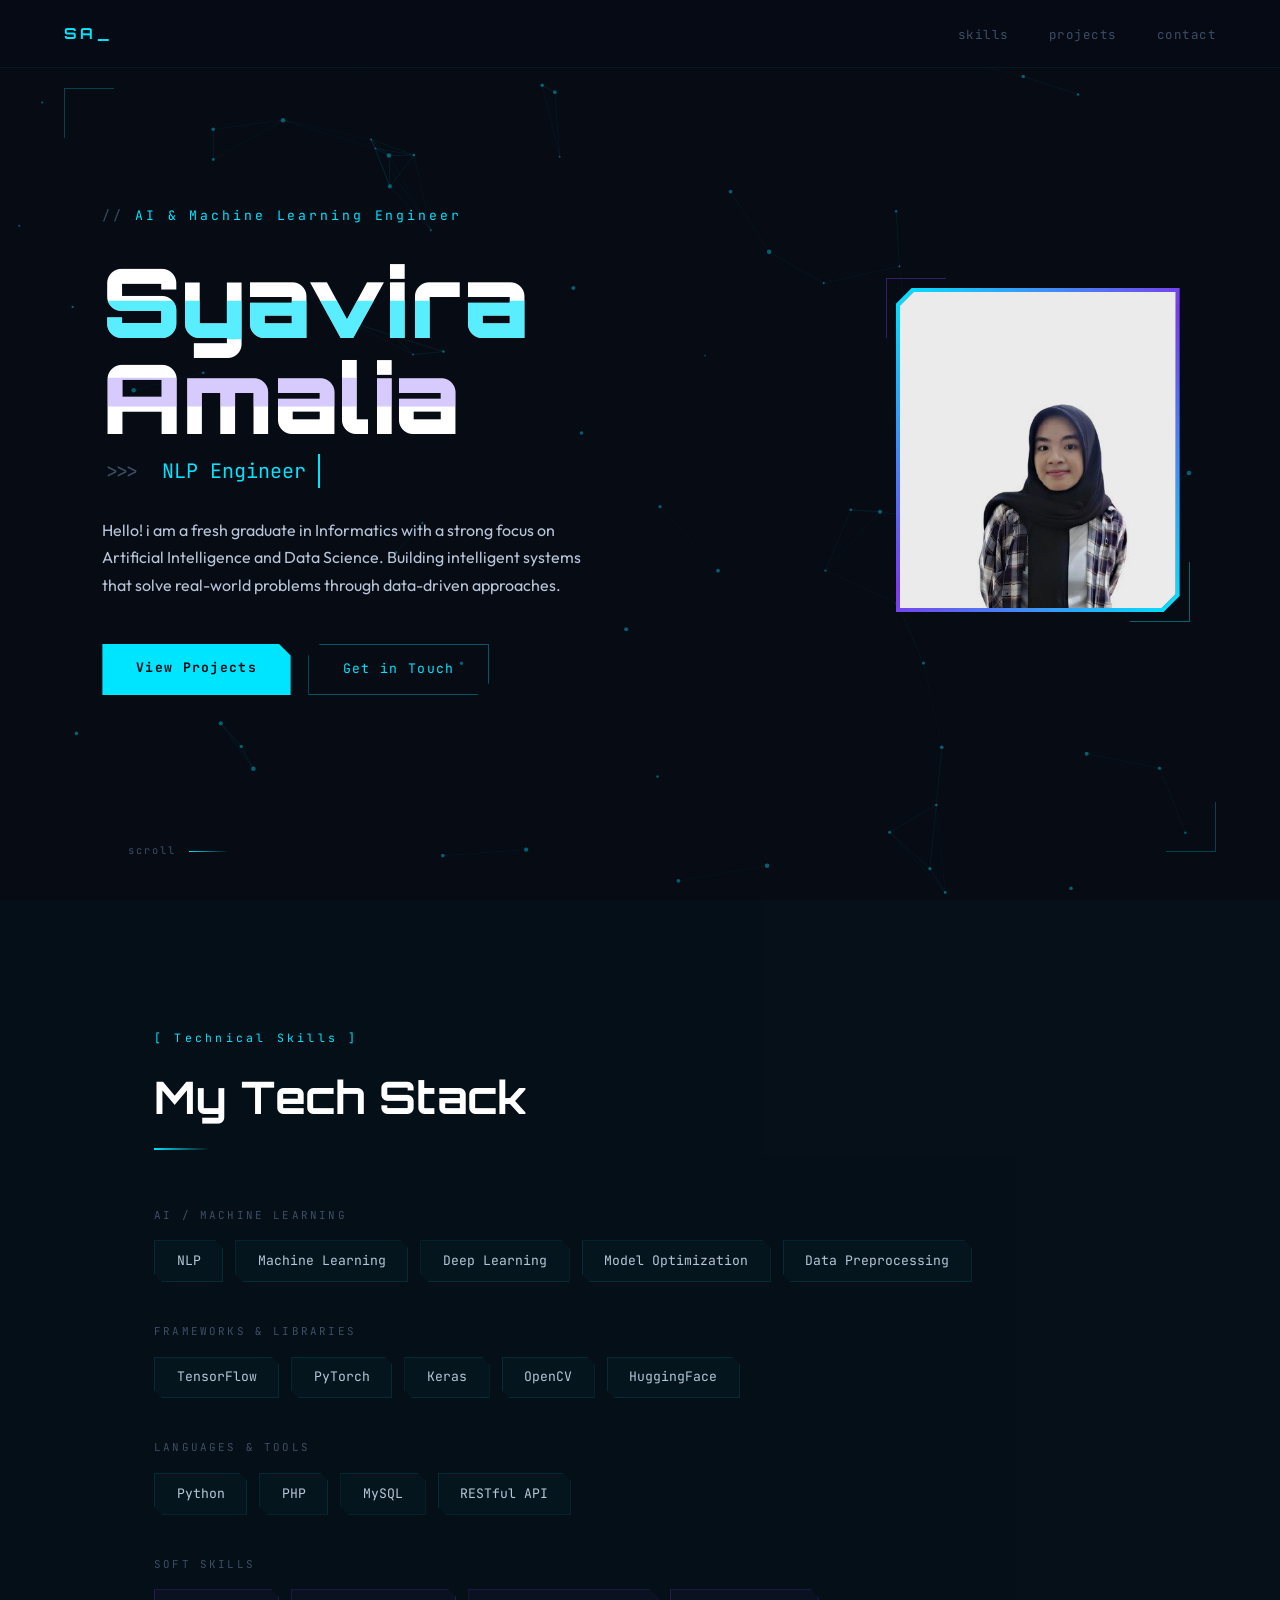
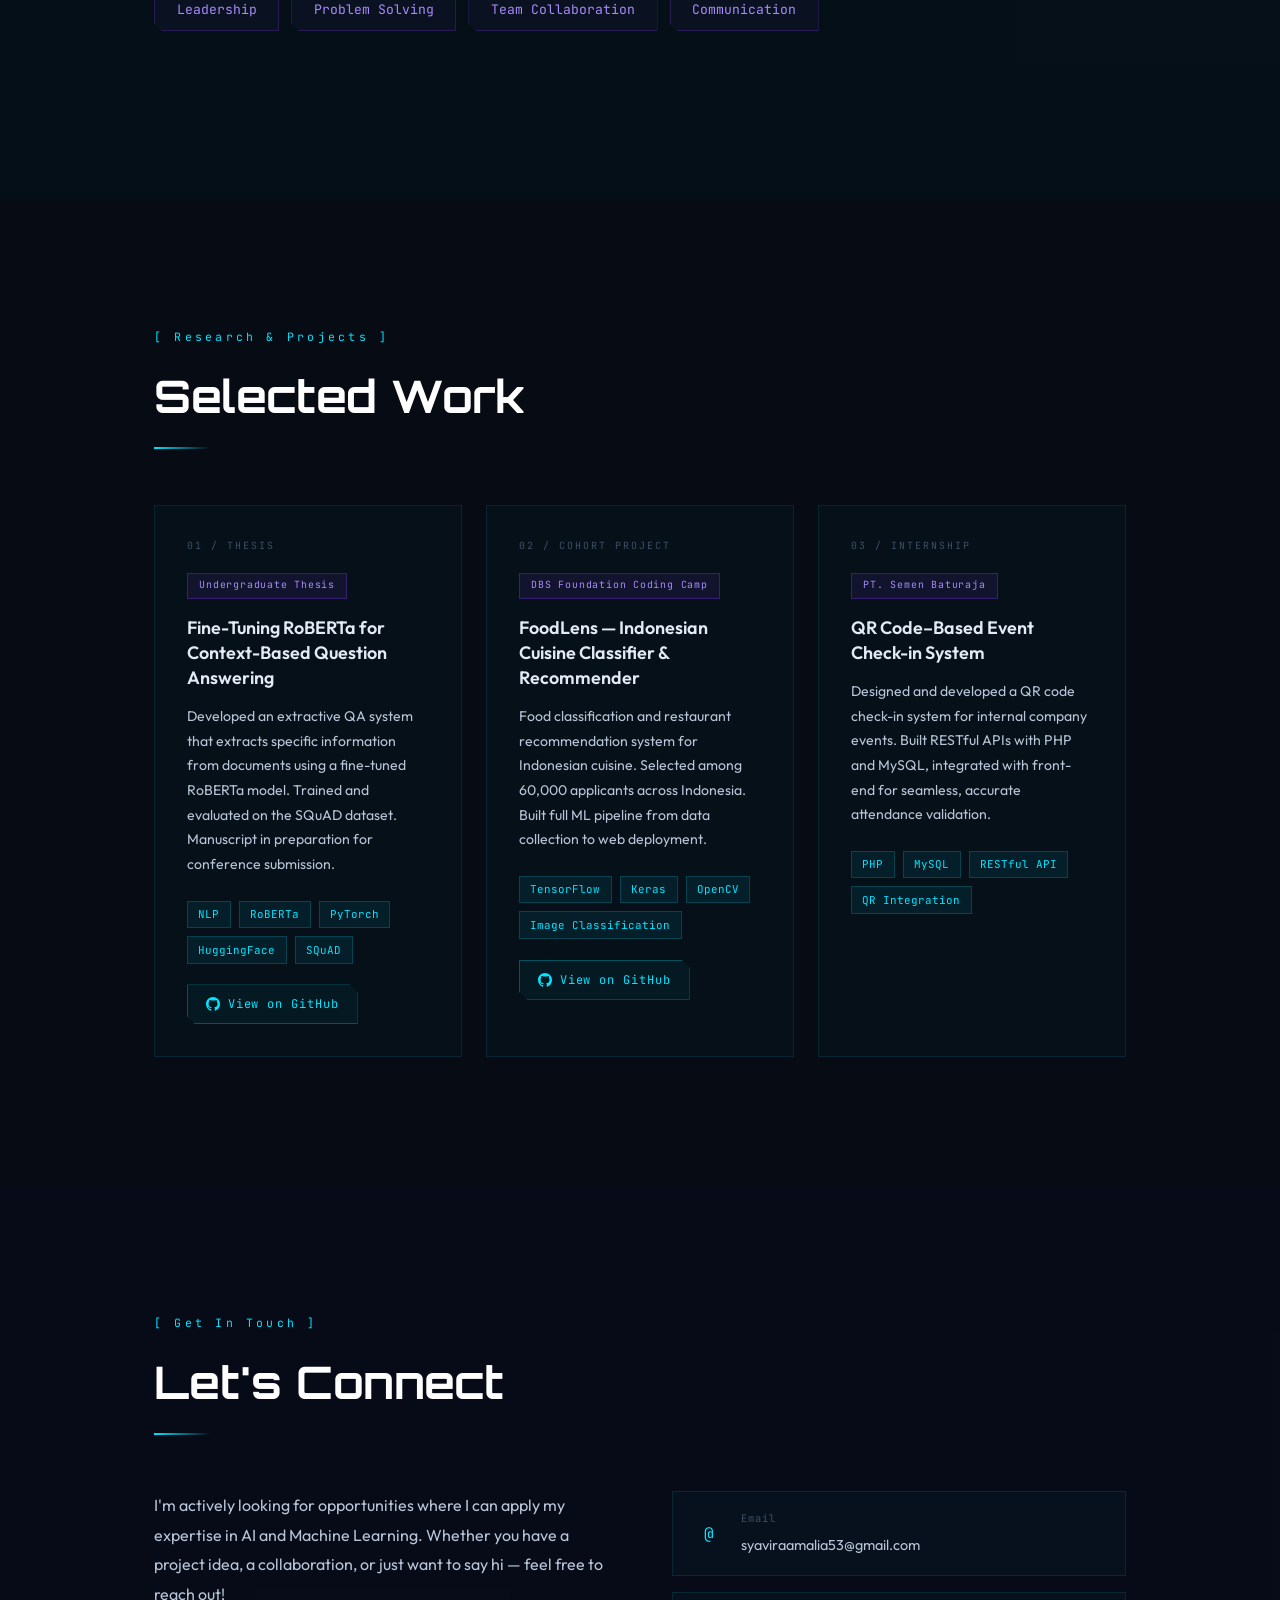
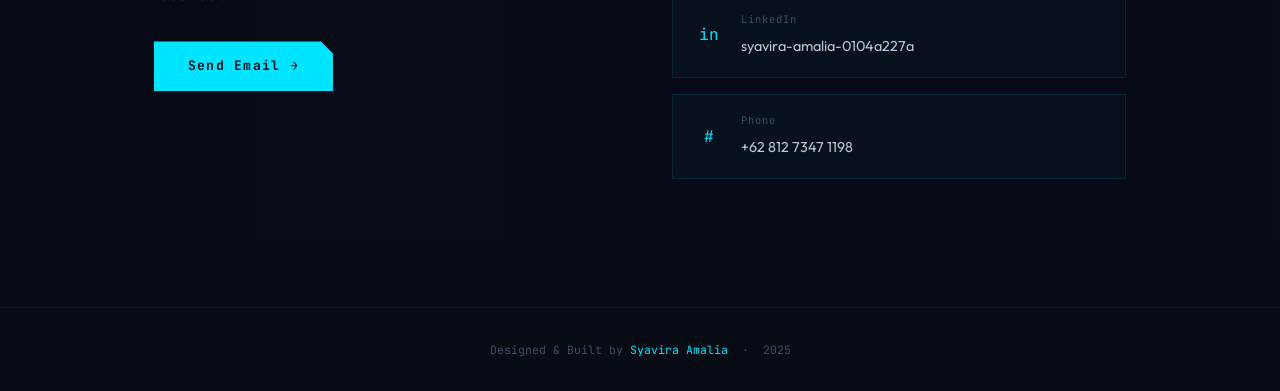
<file: index (3).html>
<!DOCTYPE html>
<html lang="en">
<head>
<meta charset="UTF-8">
<meta name="viewport" content="width=device-width, initial-scale=1.0">
<title>Syavira Amalia — AI & ML Engineer</title>
<link href="https://fonts.googleapis.com/css2?family=Orbitron:wght@400;700;900&family=Outfit:wght@300;400;500;600&family=JetBrains+Mono:ital,wght@0,300;0,400;1,300&display=swap" rel="stylesheet">
<style>
:root {
  --bg: #060b14;
  --bg2: #090f1c;
  --accent: #00e5ff;
  --accent2: #7c3aed;
  --accent2-light: #a78bfa;
  --text: #b8c5d8;
  --text-bright: #e2eaf5;
  --text-dim: #3d4f66;
  --card: rgba(0,229,255,0.025);
  --card-border: rgba(0,229,255,0.1);
}

*, *::before, *::after { margin: 0; padding: 0; box-sizing: border-box; }
html { scroll-behavior: smooth; }

body {
  font-family: 'Outfit', sans-serif;
  background: var(--bg);
  color: var(--text);
  overflow-x: hidden;
  line-height: 1.7;
}

/* ── CANVAS ── */
#bg-canvas {
  position: fixed;
  inset: 0;
  z-index: 0;
  pointer-events: none;
  opacity: 0.7;
}

/* ── NAV ── */
nav {
  position: fixed;
  top: 0; left: 0; right: 0;
  z-index: 200;
  display: flex;
  justify-content: space-between;
  align-items: center;
  padding: 1.25rem 5%;
  background: rgba(6,11,20,0.85);
  backdrop-filter: blur(16px);
  border-bottom: 1px solid rgba(0,229,255,0.07);
}

.nav-logo {
  font-family: 'Orbitron', sans-serif;
  font-size: 0.95rem;
  color: var(--accent);
  text-decoration: none;
  letter-spacing: 0.22em;
  font-weight: 700;
}

.nav-links {
  list-style: none;
  display: flex;
  gap: 2.5rem;
}

.nav-links a {
  font-family: 'JetBrains Mono', monospace;
  font-size: 0.78rem;
  color: var(--text-dim);
  text-decoration: none;
  letter-spacing: 0.12em;
  transition: color 0.25s;
}

.nav-links a:hover { color: var(--accent); }

/* ── HERO ── */
#hero {
  position: relative;
  z-index: 1;
  min-height: 100vh;
  display: flex;
  flex-direction: row;
  align-items: center;
  justify-content: space-between;
  padding: 0 8%;
  gap: 3rem;
}

.hero-text { flex: 1; max-width: 600px; }

.hero-photo-wrap {
  flex-shrink: 0;
  position: relative;
  width: 280px;
  height: 320px;
  opacity: 0;
  animation: riseIn 1.1s 0.8s cubic-bezier(.22,1,.36,1) forwards;
}

.hero-photo-wrap::before {
  content: '';
  position: absolute;
  inset: -2px;
  background: linear-gradient(135deg, var(--accent), var(--accent2), var(--accent));
  clip-path: polygon(16px 0, 100% 0, 100% calc(100% - 16px), calc(100% - 16px) 100%, 0 100%, 0 16px);
  animation: borderGlow 3s ease-in-out infinite;
  z-index: 0;
}

@keyframes borderGlow {
  0%,100%{ opacity: 0.7; filter: blur(0px); }
  50%{ opacity: 1; filter: blur(1.5px); }
}

.hero-photo-inner {
  position: absolute;
  inset: 2px;
  overflow: hidden;
  clip-path: polygon(14px 0, 100% 0, 100% calc(100% - 14px), calc(100% - 14px) 100%, 0 100%, 0 14px);
  z-index: 1;
  background: var(--bg2);
}

.hero-photo-inner img {
  width: 100%;
  height: 100%;
  object-fit: cover;
  object-position: center top;
  filter: brightness(0.9) contrast(1.05);
  transition: transform 0.5s ease;
}

.hero-photo-wrap:hover .hero-photo-inner img { transform: scale(1.04); }

.hero-photo-deco {
  position: absolute;
  bottom: -12px;
  right: -12px;
  width: 60px;
  height: 60px;
  border-right: 1px solid rgba(0,229,255,0.4);
  border-bottom: 1px solid rgba(0,229,255,0.4);
  z-index: 2;
}

.hero-photo-deco2 {
  position: absolute;
  top: -12px;
  left: -12px;
  width: 60px;
  height: 60px;
  border-left: 1px solid rgba(124,58,237,0.4);
  border-top: 1px solid rgba(124,58,237,0.4);
  z-index: 2;
}

.hero-pretag {
  font-family: 'JetBrains Mono', monospace;
  font-size: 0.82rem;
  color: var(--accent);
  letter-spacing: 0.22em;
  margin-bottom: 1.6rem;
  opacity: 0;
  animation: riseIn 0.9s 0.3s cubic-bezier(.22,1,.36,1) forwards;
}

.hero-pretag::before { content: '// '; color: var(--text-dim); }

.hero-name {
  font-family: 'Orbitron', sans-serif;
  font-size: clamp(2.8rem, 7.5vw, 6rem);
  font-weight: 900;
  color: #fff;
  line-height: 1;
  margin-bottom: 0.6rem;
  opacity: 0;
  animation: riseIn 0.9s 0.5s cubic-bezier(.22,1,.36,1) forwards;
  position: relative;
}

/* glitch */
.hero-name::before, .hero-name::after {
  content: attr(data-text);
  position: absolute;
  top: 0; left: 0;
  width: 100%; height: 100%;
  pointer-events: none;
}

.hero-name::before {
  color: var(--accent);
  clip-path: polygon(0 25%, 100% 25%, 100% 45%, 0 45%);
  animation: glA 4s 2s infinite;
  opacity: 0.65;
}

.hero-name::after {
  color: var(--accent2-light);
  clip-path: polygon(0 65%, 100% 65%, 100% 80%, 0 80%);
  animation: glB 4s 2.3s infinite;
  opacity: 0.45;
}

@keyframes glA {
  0%,88%,100%{ transform:translateX(0) }
  90%{ transform:translateX(-5px) }
  93%{ transform:translateX(4px) }
  96%{ transform:translateX(-2px) }
}

@keyframes glB {
  0%,83%,100%{ transform:translateX(0) }
  85%{ transform:translateX(5px) }
  88%{ transform:translateX(-3px) }
  91%{ transform:translateX(2px) }
}

.hero-typing {
  font-family: 'JetBrains Mono', monospace;
  font-size: clamp(1rem, 1.8vw, 1.25rem);
  color: var(--text-dim);
  margin-bottom: 1.8rem;
  opacity: 0;
  animation: riseIn 0.9s 0.7s cubic-bezier(.22,1,.36,1) forwards;
}

.hero-typing span { color: var(--accent); }

.cursor {
  display: inline-block;
  border-right: 2px solid var(--accent);
  animation: blink 0.85s infinite;
}

@keyframes blink {
  0%,100%{ border-color: var(--accent); }
  50%{ border-color: transparent; }
}

.hero-desc {
  max-width: 500px;
  font-size: 1rem;
  color: var(--text);
  margin-bottom: 2.8rem;
  opacity: 0;
  animation: riseIn 0.9s 0.9s cubic-bezier(.22,1,.36,1) forwards;
}

.hero-ctas {
  display: flex;
  gap: 1.1rem;
  flex-wrap: wrap;
  opacity: 0;
  animation: riseIn 0.9s 1.1s cubic-bezier(.22,1,.36,1) forwards;
}

.btn {
  font-family: 'JetBrains Mono', monospace;
  font-size: 0.82rem;
  letter-spacing: 0.1em;
  padding: 0.85rem 2.1rem;
  text-decoration: none;
  transition: all 0.3s;
  cursor: pointer;
  border: none;
  display: inline-block;
}

.btn-fill {
  background: var(--accent);
  color: #060b14;
  font-weight: 700;
  clip-path: polygon(0 0, calc(100% - 12px) 0, 100% 12px, 100% 100%, 0 100%);
}

.btn-fill:hover {
  background: #fff;
  transform: translateY(-3px);
}

.btn-outline {
  background: transparent;
  color: var(--accent);
  border: 1px solid rgba(0,229,255,0.35);
  clip-path: polygon(12px 0, 100% 0, 100% calc(100% - 12px), calc(100% - 12px) 100%, 0 100%, 0 12px);
}

.btn-outline:hover {
  background: rgba(0,229,255,0.07);
  border-color: var(--accent);
  transform: translateY(-3px);
}

/* scroll indicator */
.scroll-cue {
  position: absolute;
  bottom: 2.5rem;
  left: 10%;
  display: flex;
  align-items: center;
  gap: 0.8rem;
  opacity: 0;
  animation: riseIn 0.9s 1.6s forwards;
}

.scroll-cue span {
  font-family: 'JetBrains Mono', monospace;
  font-size: 0.65rem;
  color: var(--text-dim);
  letter-spacing: 0.2em;
}

.scroll-line {
  width: 40px;
  height: 1px;
  background: linear-gradient(90deg, var(--accent), transparent);
  animation: pulse-line 2s infinite;
}

@keyframes pulse-line {
  0%,100%{ opacity: 0.3 }
  50%{ opacity: 1 }
}

/* decorative corners */
.corner { position: absolute; width: 50px; height: 50px; }
.corner.tl { top: 5.5rem; left: 5%; border-top: 1px solid rgba(0,229,255,0.25); border-left: 1px solid rgba(0,229,255,0.25); }
.corner.br { bottom: 3rem; right: 5%; border-bottom: 1px solid rgba(0,229,255,0.25); border-right: 1px solid rgba(0,229,255,0.25); }

/* ── SHARED SECTION STYLES ── */
section { position: relative; z-index: 1; }

.wrap {
  max-width: 1100px;
  margin: 0 auto;
  padding: 8rem 5%;
}

.sec-eyebrow {
  font-family: 'JetBrains Mono', monospace;
  font-size: 0.72rem;
  letter-spacing: 0.28em;
  color: var(--accent);
  margin-bottom: 0.7rem;
}

.sec-eyebrow::before { content: '[ '; }
.sec-eyebrow::after  { content: ' ]'; }

.sec-title {
  font-family: 'Orbitron', sans-serif;
  font-size: clamp(1.8rem, 4vw, 2.8rem);
  font-weight: 700;
  color: #fff;
  margin-bottom: 0.8rem;
}

.sec-bar {
  width: 56px;
  height: 2px;
  background: linear-gradient(90deg, var(--accent), transparent);
  margin-bottom: 3.5rem;
}

/* ── SKILLS ── */
#skills { background: rgba(0,229,255,0.018); }

.skills-block { margin-bottom: 2.5rem; }

.skill-cat {
  font-family: 'JetBrains Mono', monospace;
  font-size: 0.68rem;
  color: var(--text-dim);
  letter-spacing: 0.2em;
  text-transform: uppercase;
  margin-bottom: 1rem;
}

.tags {
  display: flex;
  flex-wrap: wrap;
  gap: 0.75rem;
}

.tag {
  font-family: 'JetBrains Mono', monospace;
  font-size: 0.82rem;
  padding: 0.55rem 1.35rem;
  border: 1px solid var(--card-border);
  background: var(--card);
  color: var(--text);
  cursor: default;
  transition: all 0.28s;
  clip-path: polygon(0 0, calc(100% - 8px) 0, 100% 8px, 100% 100%, 8px 100%, 0 calc(100% - 8px));
}

.tag:hover {
  border-color: var(--accent);
  color: var(--accent);
  background: rgba(0,229,255,0.07);
  transform: translateY(-3px);
}

.tag.tag-soft {
  border-color: rgba(124,58,237,0.25);
  background: rgba(124,58,237,0.04);
  color: var(--accent2-light);
}

.tag.tag-soft:hover {
  border-color: var(--accent2-light);
  color: #fff;
  background: rgba(124,58,237,0.12);
}

/* ── PROJECTS ── */
#projects { }

.project-grid {
  display: grid;
  grid-template-columns: repeat(auto-fit, minmax(300px, 1fr));
  gap: 1.5rem;
}

.project-card {
  background: var(--card);
  border: 1px solid var(--card-border);
  padding: 2rem;
  position: relative;
  overflow: hidden;
  transition: all 0.35s;
}

.project-card::before {
  content: '';
  position: absolute;
  top: 0; left: 0; right: 0;
  height: 2px;
  background: linear-gradient(90deg, var(--accent), var(--accent2));
  transform: scaleX(0);
  transform-origin: left;
  transition: transform 0.4s;
}

.project-card:hover::before { transform: scaleX(1); }

.project-card:hover {
  border-color: rgba(0,229,255,0.28);
  background: rgba(0,229,255,0.045);
  transform: translateY(-5px);
}

.proj-num {
  font-family: 'JetBrains Mono', monospace;
  font-size: 0.62rem;
  letter-spacing: 0.2em;
  color: var(--text-dim);
  margin-bottom: 0.9rem;
}

.proj-badge {
  display: inline-block;
  font-family: 'JetBrains Mono', monospace;
  font-size: 0.62rem;
  padding: 0.22rem 0.7rem;
  border: 1px solid rgba(124,58,237,0.35);
  background: rgba(124,58,237,0.1);
  color: var(--accent2-light);
  margin-bottom: 1rem;
  letter-spacing: 0.08em;
}

.proj-title {
  font-family: 'Outfit', sans-serif;
  font-size: 1.12rem;
  font-weight: 600;
  color: var(--text-bright);
  margin-bottom: 0.9rem;
  line-height: 1.4;
}

.proj-desc {
  font-size: 0.88rem;
  color: var(--text);
  line-height: 1.75;
  margin-bottom: 1.5rem;
}

.proj-tags { display: flex; flex-wrap: wrap; gap: 0.5rem; margin-bottom: 1.3rem; }

.proj-btn {
  display: inline-flex;
  align-items: center;
  gap: 0.5rem;
  font-family: 'JetBrains Mono', monospace;
  font-size: 0.75rem;
  letter-spacing: 0.08em;
  color: var(--accent);
  text-decoration: none;
  padding: 0.55rem 1.1rem;
  border: 1px solid rgba(0,229,255,0.28);
  background: rgba(0,229,255,0.04);
  transition: all 0.28s;
  clip-path: polygon(0 0, calc(100% - 8px) 0, 100% 8px, 100% 100%, 8px 100%, 0 calc(100% - 8px));
}

.proj-btn:hover {
  background: rgba(0,229,255,0.12);
  border-color: var(--accent);
  transform: translateY(-2px);
  color: #fff;
}

.proj-tag {
  font-family: 'JetBrains Mono', monospace;
  font-size: 0.68rem;
  padding: 0.22rem 0.65rem;
  background: rgba(0,229,255,0.07);
  border: 1px solid rgba(0,229,255,0.18);
  color: var(--accent);
}

/* ── CONTACT ── */
#contact { background: rgba(124,58,237,0.02); }

.contact-grid {
  display: grid;
  grid-template-columns: 1fr 1fr;
  gap: 4rem;
  align-items: start;
}

.contact-copy {
  font-size: 1rem;
  color: var(--text);
  line-height: 1.85;
  margin-bottom: 2rem;
}

.contact-items { display: flex; flex-direction: column; gap: 1rem; }

.contact-item {
  display: flex;
  align-items: center;
  gap: 1.1rem;
  padding: 1.1rem 1.4rem;
  border: 1px solid var(--card-border);
  background: var(--card);
  text-decoration: none;
  color: var(--text);
  transition: all 0.28s;
}

.contact-item:hover {
  border-color: rgba(0,229,255,0.38);
  color: var(--accent);
  transform: translateX(6px);
  background: rgba(0,229,255,0.045);
}

.ci-icon {
  font-family: 'JetBrains Mono', monospace;
  font-size: 1rem;
  color: var(--accent);
  min-width: 28px;
  text-align: center;
}

.ci-label {
  font-family: 'JetBrains Mono', monospace;
  font-size: 0.65rem;
  color: var(--text-dim);
  letter-spacing: 0.1em;
  display: block;
  margin-bottom: 0.2rem;
}

.ci-val { font-size: 0.9rem; }

/* ── FOOTER ── */
footer {
  position: relative;
  z-index: 1;
  text-align: center;
  padding: 2rem;
  border-top: 1px solid rgba(0,229,255,0.06);
  font-family: 'JetBrains Mono', monospace;
  font-size: 0.72rem;
  color: var(--text-dim);
}

footer span { color: var(--accent); }

/* ── REVEAL ── */
.r {
  opacity: 0;
  transform: translateY(28px);
  transition: opacity 0.8s ease, transform 0.8s ease;
}

.r.on { opacity: 1; transform: none; }
.r.d1 { transition-delay: 0.1s; }
.r.d2 { transition-delay: 0.2s; }
.r.d3 { transition-delay: 0.3s; }
.r.d4 { transition-delay: 0.4s; }
.r.d5 { transition-delay: 0.5s; }

@keyframes riseIn {
  from { opacity: 0; transform: translateY(22px); }
  to   { opacity: 1; transform: translateY(0); }
}

/* ── RESPONSIVE ── */
@media (max-width: 768px) {
  nav { padding: 1rem 5%; }
  .nav-links { display: none; }
  #hero { padding: 6rem 6% 3rem; flex-direction: column-reverse; gap: 2.5rem; justify-content: center; }
  .hero-text { max-width: 100%; }
  .hero-photo-wrap { width: 200px; height: 230px; }
  .wrap { padding: 5rem 6%; }
  .contact-grid { grid-template-columns: 1fr; gap: 2.5rem; }
  .corner { display: none; }
}
</style>
</head>
<body>

<canvas id="bg-canvas"></canvas>

<!-- ── NAV ── -->
<nav>
  <a href="#hero" class="nav-logo">SA_</a>
  <ul class="nav-links">
    <li><a href="#skills">skills</a></li>
    <li><a href="#projects">projects</a></li>
    <li><a href="#contact">contact</a></li>
  </ul>
</nav>

<!-- ── HERO ── -->
<section id="hero">
  <div class="corner tl"></div>
  <div class="hero-text">
    <p class="hero-pretag">AI &amp; Machine Learning Engineer</p>
    <h1 class="hero-name" data-text="Syavira Amalia">Syavira Amalia</h1>
    <p class="hero-typing">>>> &nbsp;<span id="typed"></span><span class="cursor">&nbsp;</span></p>
    <p class="hero-desc">Hello! i am a fresh graduate in Informatics with a strong focus on Artificial Intelligence and Data Science. Building intelligent systems that solve real-world problems through data-driven approaches.</p>
    <div class="hero-ctas">
      <a href="#projects" class="btn btn-fill">View Projects</a>
      <a href="#contact" class="btn btn-outline">Get in Touch</a>
    </div>
    <div class="scroll-cue">
      <span>scroll</span>
      <div class="scroll-line"></div>
    </div>
  </div>
  <div class="hero-photo-wrap">
    <div class="hero-photo-inner">
      <img src="[data-uri]" alt="Syavira Amalia">
    </div>
    <div class="hero-photo-deco"></div>
    <div class="hero-photo-deco2"></div>
  </div>
  <div class="corner br"></div>
</section>

<!-- ── SKILLS ── -->
<section id="skills">
  <div class="wrap">
    <p class="sec-eyebrow r">Technical Skills</p>
    <h2 class="sec-title r d1">My Tech Stack</h2>
    <div class="sec-bar r d2"></div>

    <div class="skills-block r d2">
      <p class="skill-cat">AI / Machine Learning</p>
      <div class="tags">
        <div class="tag">NLP</div>
        <div class="tag">Machine Learning</div>
        <div class="tag">Deep Learning</div>
        <div class="tag">Model Optimization</div>
        <div class="tag">Data Preprocessing</div>
      </div>
    </div>

    <div class="skills-block r d3">
      <p class="skill-cat">Frameworks &amp; Libraries</p>
      <div class="tags">
        <div class="tag">TensorFlow</div>
        <div class="tag">PyTorch</div>
        <div class="tag">Keras</div>
        <div class="tag">OpenCV</div>
        <div class="tag">HuggingFace</div>
      </div>
    </div>

    <div class="skills-block r d4">
      <p class="skill-cat">Languages &amp; Tools</p>
      <div class="tags">
        <div class="tag">Python</div>
        <div class="tag">PHP</div>
        <div class="tag">MySQL</div>
        <div class="tag">RESTful API</div>
      </div>
    </div>

    <div class="skills-block r d5">
      <p class="skill-cat">Soft Skills</p>
      <div class="tags">
        <div class="tag tag-soft">Leadership</div>
        <div class="tag tag-soft">Problem Solving</div>
        <div class="tag tag-soft">Team Collaboration</div>
        <div class="tag tag-soft">Communication</div>
      </div>
    </div>
  </div>
</section>

<!-- ── PROJECTS ── -->
<section id="projects">
  <div class="wrap">
    <p class="sec-eyebrow r">Research &amp; Projects</p>
    <h2 class="sec-title r d1">Selected Work</h2>
    <div class="sec-bar r d2"></div>

    <div class="project-grid">

      <div class="project-card r d1">
        <p class="proj-num">01 / THESIS</p>
        <span class="proj-badge">Undergraduate Thesis</span>
        <h3 class="proj-title">Fine-Tuning RoBERTa for Context-Based Question Answering</h3>
        <p class="proj-desc">Developed an extractive QA system that extracts specific information from documents using a fine-tuned RoBERTa model. Trained and evaluated on the SQuAD dataset. Manuscript in preparation for conference submission.</p>
        <div class="proj-tags">
          <span class="proj-tag">NLP</span>
          <span class="proj-tag">RoBERTa</span>
          <span class="proj-tag">PyTorch</span>
          <span class="proj-tag">HuggingFace</span>
          <span class="proj-tag">SQuAD</span>
        </div>
        <a href="https://github.com/SyaviraAmalia/QA-RoBERTa" target="_blank" rel="noopener" class="proj-btn">
          <svg width="14" height="14" viewBox="0 0 24 24" fill="currentColor"><path d="M12 0C5.37 0 0 5.37 0 12c0 5.31 3.435 9.795 8.205 11.385.6.105.825-.255.825-.57 0-.285-.015-1.23-.015-2.235-3.015.555-3.795-.735-4.035-1.41-.135-.345-.72-1.41-1.23-1.695-.42-.225-1.02-.78-.015-.795.945-.015 1.62.87 1.845 1.23 1.08 1.815 2.805 1.305 3.495.99.105-.78.42-1.305.765-1.605-2.67-.3-5.46-1.335-5.46-5.925 0-1.305.465-2.385 1.23-3.225-.12-.3-.54-1.53.12-3.18 0 0 1.005-.315 3.3 1.23.96-.27 1.98-.405 3-.405s2.04.135 3 .405c2.295-1.56 3.3-1.23 3.3-1.23.66 1.65.24 2.88.12 3.18.765.84 1.23 1.905 1.23 3.225 0 4.605-2.805 5.625-5.475 5.925.435.375.81 1.095.81 2.22 0 1.605-.015 2.895-.015 3.3 0 .315.225.69.825.57A12.02 12.02 0 0024 12c0-6.63-5.37-12-12-12z"/></svg>
          View on GitHub
        </a>
      </div>

      <div class="project-card r d2">
        <p class="proj-num">02 / COHORT PROJECT</p>
        <span class="proj-badge">DBS Foundation Coding Camp</span>
        <h3 class="proj-title">FoodLens — Indonesian Cuisine Classifier &amp; Recommender</h3>
        <p class="proj-desc">Food classification and restaurant recommendation system for Indonesian cuisine. Selected among 60,000 applicants across Indonesia. Built full ML pipeline from data collection to web deployment.</p>
        <div class="proj-tags">
          <span class="proj-tag">TensorFlow</span>
          <span class="proj-tag">Keras</span>
          <span class="proj-tag">OpenCV</span>
          <span class="proj-tag">Image Classification</span>
        </div>
        <a href="https://github.com/SyaviraAmalia/FoodLens" target="_blank" rel="noopener" class="proj-btn">
          <svg width="14" height="14" viewBox="0 0 24 24" fill="currentColor"><path d="M12 0C5.37 0 0 5.37 0 12c0 5.31 3.435 9.795 8.205 11.385.6.105.825-.255.825-.57 0-.285-.015-1.23-.015-2.235-3.015.555-3.795-.735-4.035-1.41-.135-.345-.72-1.41-1.23-1.695-.42-.225-1.02-.78-.015-.795.945-.015 1.62.87 1.845 1.23 1.08 1.815 2.805 1.305 3.495.99.105-.78.42-1.305.765-1.605-2.67-.3-5.46-1.335-5.46-5.925 0-1.305.465-2.385 1.23-3.225-.12-.3-.54-1.53.12-3.18 0 0 1.005-.315 3.3 1.23.96-.27 1.98-.405 3-.405s2.04.135 3 .405c2.295-1.56 3.3-1.23 3.3-1.23.66 1.65.24 2.88.12 3.18.765.84 1.23 1.905 1.23 3.225 0 4.605-2.805 5.625-5.475 5.925.435.375.81 1.095.81 2.22 0 1.605-.015 2.895-.015 3.3 0 .315.225.69.825.57A12.02 12.02 0 0024 12c0-6.63-5.37-12-12-12z"/></svg>
          View on GitHub
        </a>
      </div>

      <div class="project-card r d3">
        <p class="proj-num">03 / INTERNSHIP</p>
        <span class="proj-badge">PT. Semen Baturaja</span>
        <h3 class="proj-title">QR Code–Based Event Check-in System</h3>
        <p class="proj-desc">Designed and developed a QR code check-in system for internal company events. Built RESTful APIs with PHP and MySQL, integrated with front-end for seamless, accurate attendance validation.</p>
        <div class="proj-tags">
          <span class="proj-tag">PHP</span>
          <span class="proj-tag">MySQL</span>
          <span class="proj-tag">RESTful API</span>
          <span class="proj-tag">QR Integration</span>
        </div>
      </div>

    </div>
  </div>
</section>

<!-- ── CONTACT ── -->
<section id="contact">
  <div class="wrap">
    <p class="sec-eyebrow r">Get In Touch</p>
    <h2 class="sec-title r d1">Let's Connect</h2>
    <div class="sec-bar r d2"></div>

    <div class="contact-grid">
      <div>
        <p class="contact-copy r d2">
          I'm actively looking for opportunities where I can apply my expertise in AI and Machine Learning. Whether you have a project idea, a collaboration, or just want to say hi — feel free to reach out!
        </p>
        <a href="mailto:syaviraamalia53@gmail.com" class="btn btn-fill r d3">Send Email →</a>
      </div>

      <div class="contact-items r d3">
        <a href="mailto:syaviraamalia53@gmail.com" class="contact-item">
          <span class="ci-icon">@</span>
          <div>
            <span class="ci-label">Email</span>
            <span class="ci-val">syaviraamalia53@gmail.com</span>
          </div>
        </a>
        <a href="https://linkedin.com/in/syavira-amalia-0104a227a" target="_blank" rel="noopener" class="contact-item">
          <span class="ci-icon">in</span>
          <div>
            <span class="ci-label">LinkedIn</span>
            <span class="ci-val">syavira-amalia-0104a227a</span>
          </div>
        </a>
        <a href="tel:+6281273471198" class="contact-item">
          <span class="ci-icon">#</span>
          <div>
            <span class="ci-label">Phone</span>
            <span class="ci-val">+62 812 7347 1198</span>
          </div>
        </a>
      </div>
    </div>
  </div>
</section>

<footer>
  Designed &amp; Built by <span>Syavira Amalia</span> &nbsp;·&nbsp; 2025
</footer>

<!-- ── SCRIPTS ── -->
<script>
/* Neural-network particle canvas */
const canvas = document.getElementById('bg-canvas');
const ctx    = canvas.getContext('2d');

function resize() {
  canvas.width  = window.innerWidth;
  canvas.height = window.innerHeight;
}
resize();
window.addEventListener('resize', resize);

const N   = 70;
const MAX = 140;

const pts = Array.from({ length: N }, () => ({
  x:  Math.random() * canvas.width,
  y:  Math.random() * canvas.height,
  vx: (Math.random() - .5) * .45,
  vy: (Math.random() - .5) * .45,
  r:  Math.random() * 1.5 + .8,
}));

function tick() {
  ctx.clearRect(0, 0, canvas.width, canvas.height);

  for (let i = 0; i < N; i++) {
    for (let j = i + 1; j < N; j++) {
      const dx = pts[i].x - pts[j].x;
      const dy = pts[i].y - pts[j].y;
      const d  = Math.sqrt(dx * dx + dy * dy);
      if (d < MAX) {
        const a = (1 - d / MAX) * .3;
        ctx.beginPath();
        ctx.strokeStyle = `rgba(0,229,255,${a})`;
        ctx.lineWidth = .5;
        ctx.moveTo(pts[i].x, pts[i].y);
        ctx.lineTo(pts[j].x, pts[j].y);
        ctx.stroke();
      }
    }
  }

  pts.forEach(p => {
    ctx.beginPath();
    ctx.arc(p.x, p.y, p.r, 0, Math.PI * 2);
    ctx.fillStyle = 'rgba(0,229,255,.55)';
    ctx.fill();

    p.x += p.vx;
    p.y += p.vy;
    if (p.x < 0 || p.x > canvas.width)  p.vx *= -1;
    if (p.y < 0 || p.y > canvas.height) p.vy *= -1;
  });

  requestAnimationFrame(tick);
}
tick();

/* Typing animation */
const phrases = ['NLP Engineer', 'ML Developer', 'AI Enthusiast', 'Deep Learning Practitioner'];
let pi = 0, ci = 0, del = false;
const el = document.getElementById('typed');

function type() {
  const cur = phrases[pi];
  if (del) {
    el.textContent = cur.slice(0, --ci);
    if (ci < 0) { del = false; pi = (pi + 1) % phrases.length; return setTimeout(type, 450); }
  } else {
    el.textContent = cur.slice(0, ++ci);
    if (ci > cur.length) { del = true; return setTimeout(type, 1900); }
  }
  setTimeout(type, del ? 55 : 95);
}
type();

/* Scroll reveal */
const obs = new IntersectionObserver(entries => {
  entries.forEach(e => { if (e.isIntersecting) e.target.classList.add('on'); });
}, { threshold: 0.12 });

document.querySelectorAll('.r').forEach(el => obs.observe(el));
</script>

</body>
</html>
</file>
